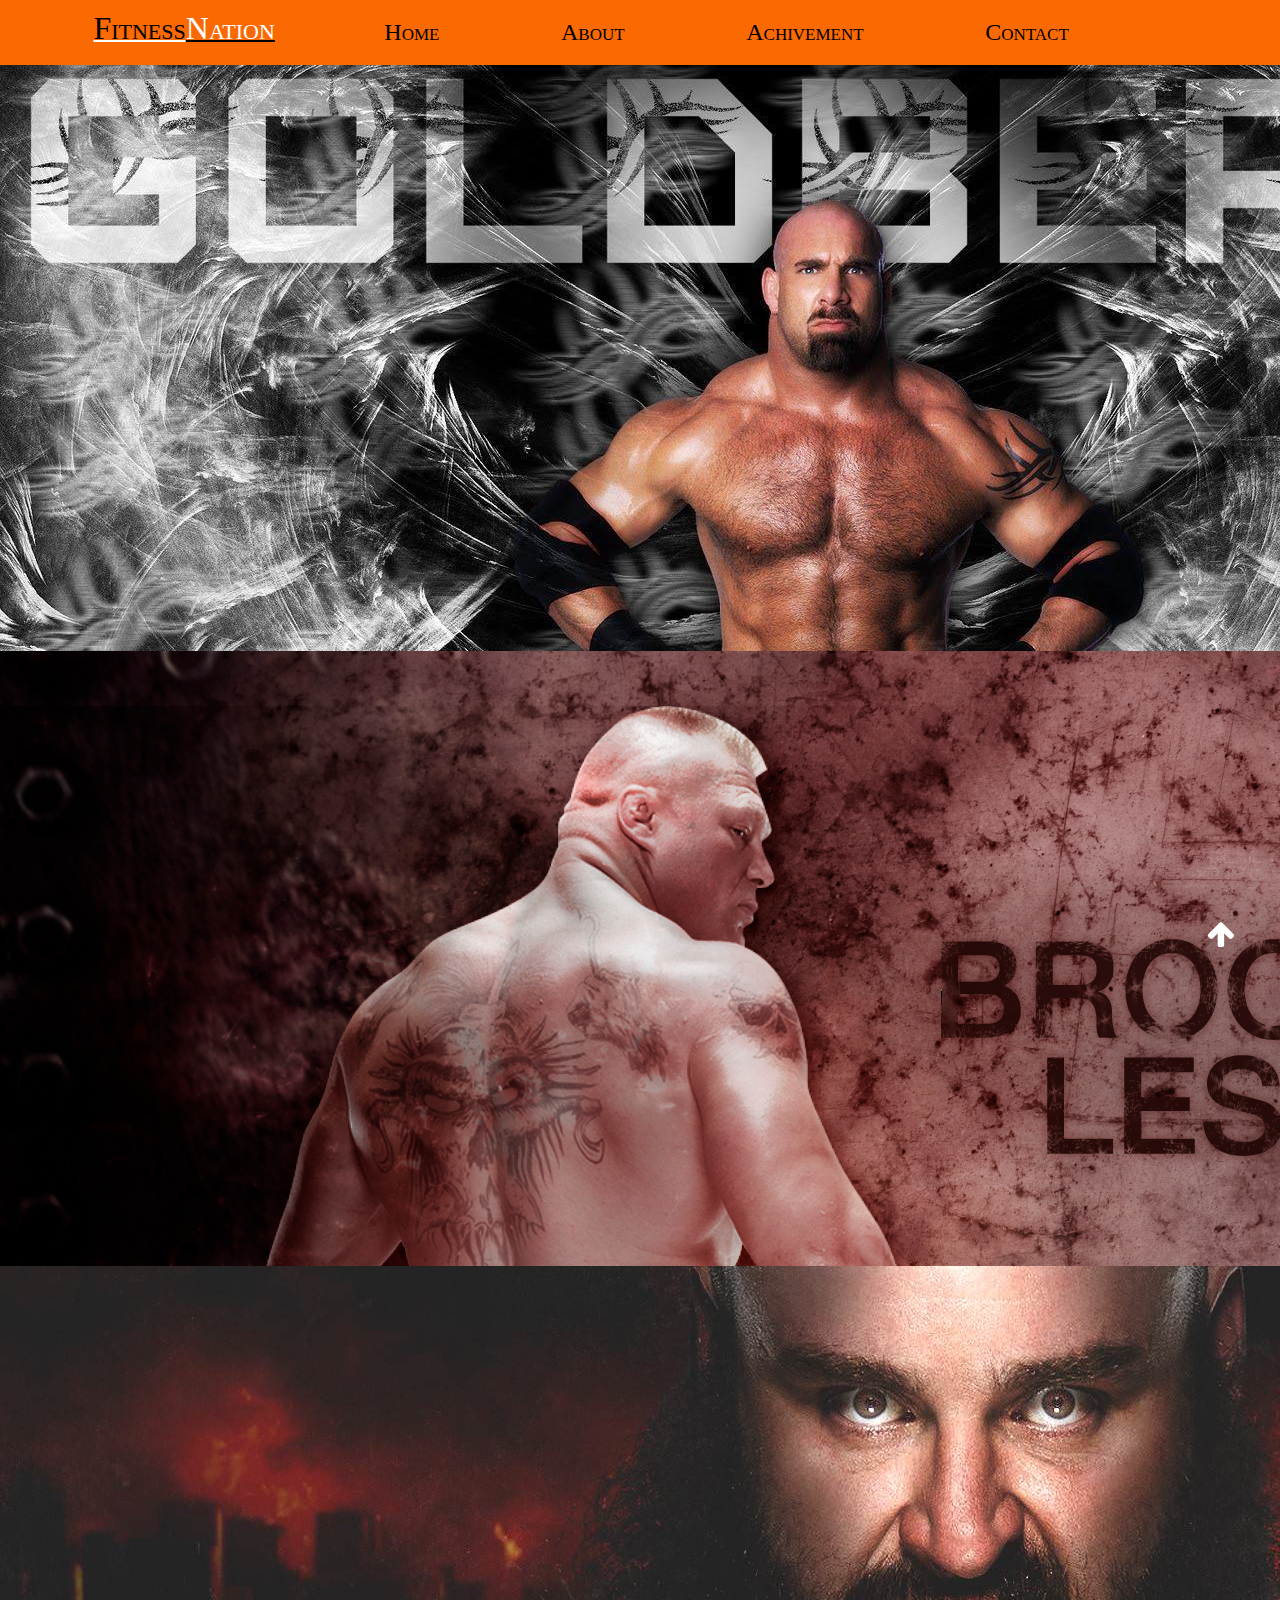
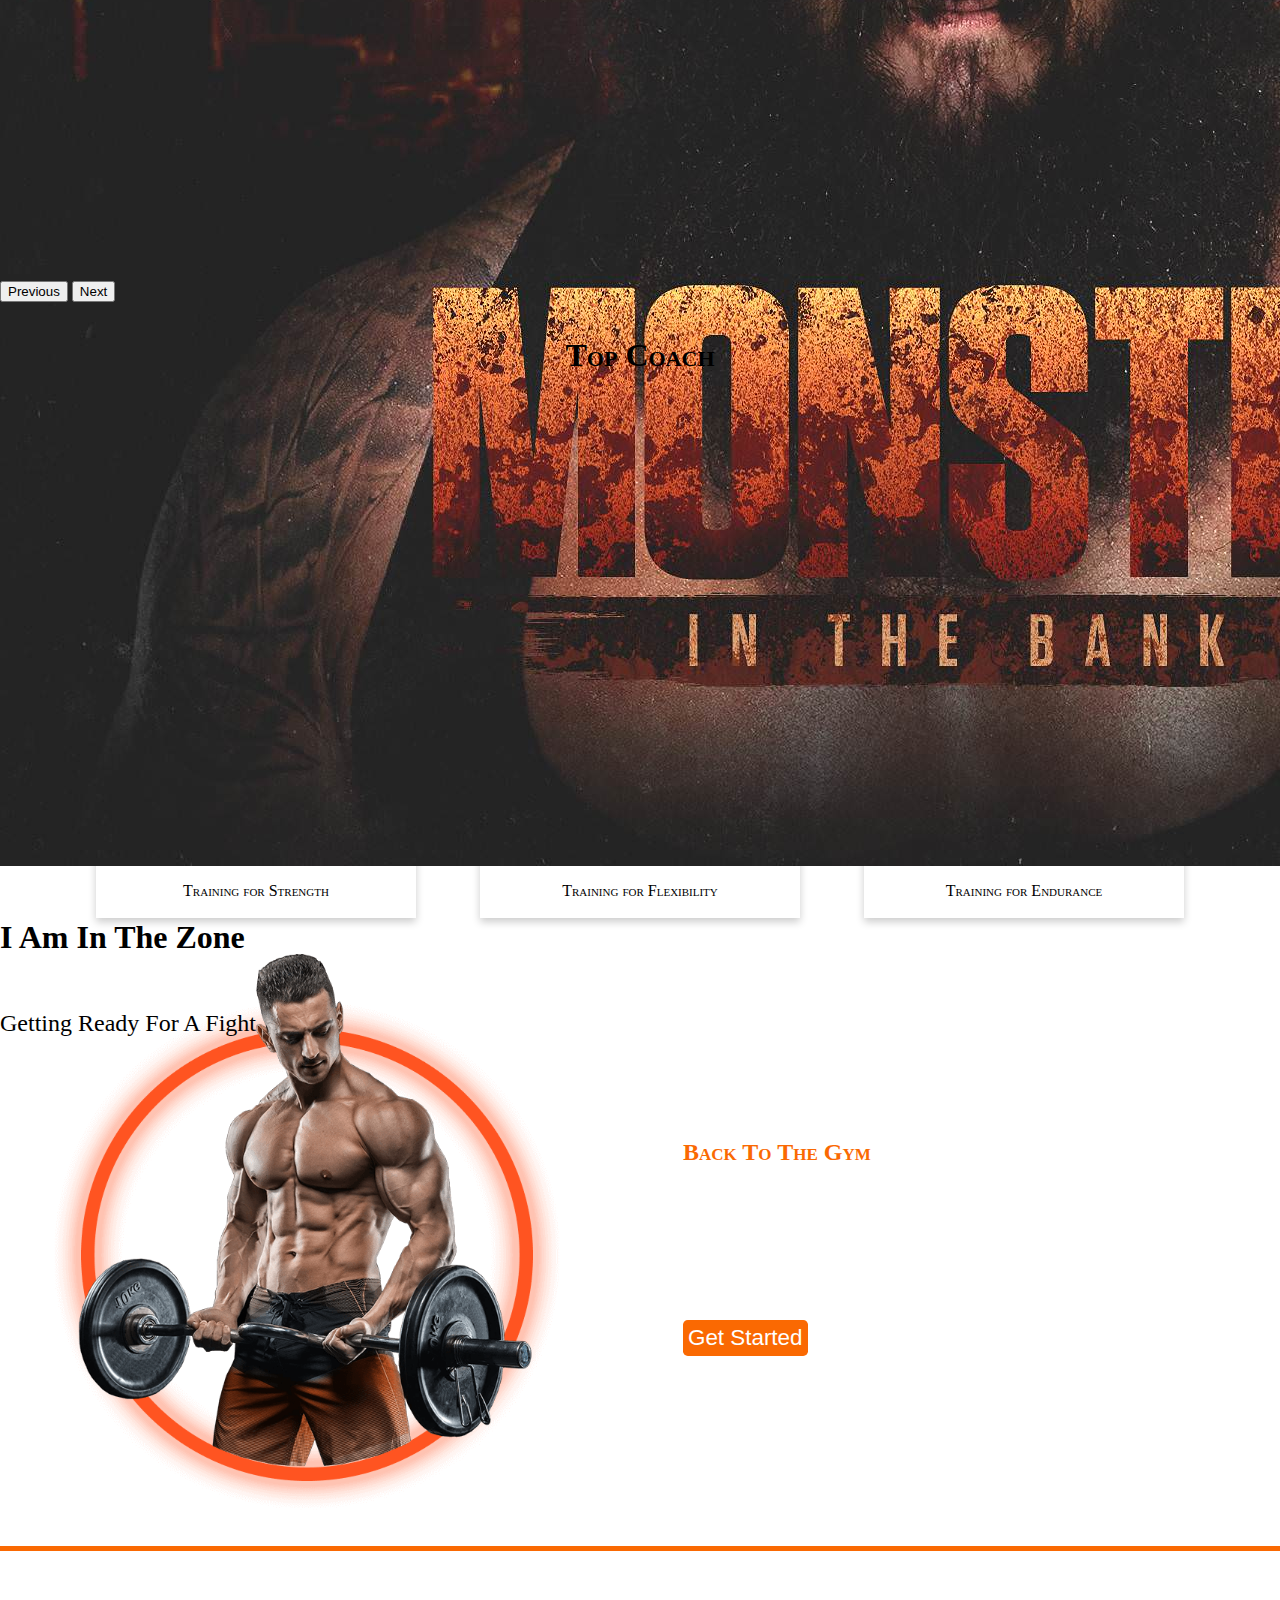
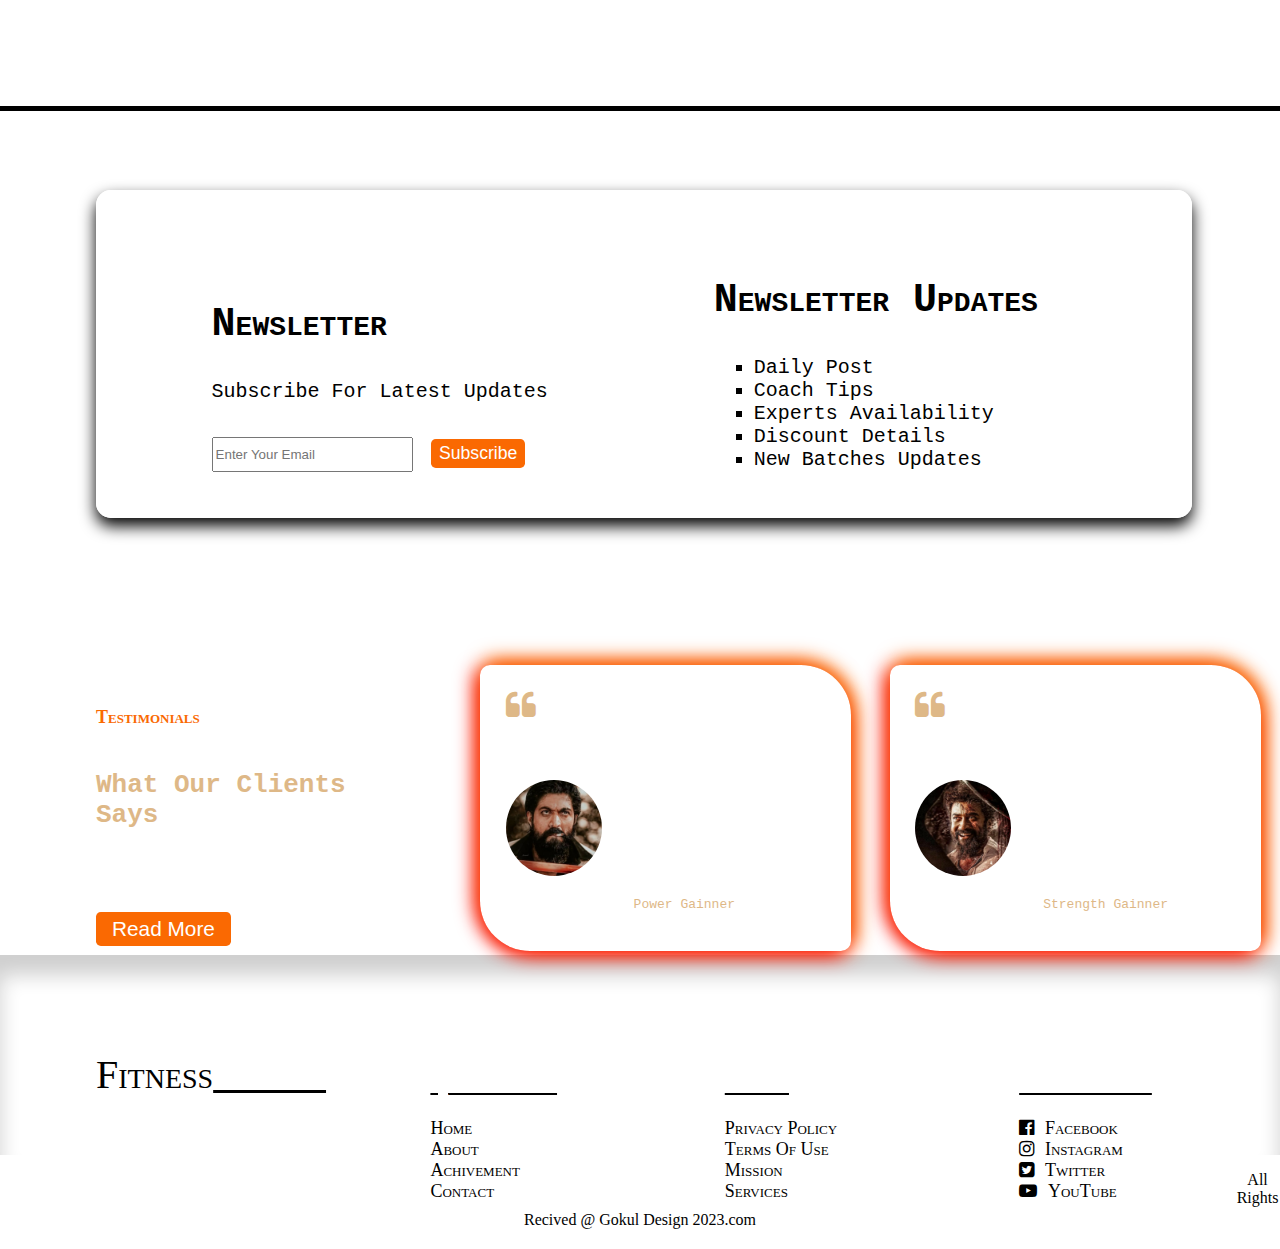
<file: index.html>
<html>
<head>

  <link rel="stylesheet" href="index.css">
  <!-- fafa icon link -->
  <link rel="stylesheet" href="https://cdnjs.cloudflare.com/ajax/libs/font-awesome/4.7.0/css/font-awesome.min.css">
  <!-- Banner Slider Section Link -->
  <link href="https://cdn.jsdelivr.net/npm/bootstrap@5.0.2/dist/css/bootstrap.min.css" rel="stylesheet" integrity="sha384-EVSTQN3/azprG1Anm3QDgpJLIm9Nao0Yz1ztcQTwFspd3yD65VohhpuuCOmLASjC" crossorigin="anonymous">

  <title>FitnessNation</title>
  <link rel="website icon" href="img/Web Logo.jpg">

</head>
<body>






<!-- Navbar Section Start -->
<section>
    <div class="navbarmain">
        <div class="topnav" id="myTopnav">
            <a href="index.html" class="active"><span class="navlogo-one">Fitness</span><span class="navlogo-two">Nation</span></a>
            <a class="nav-link" href="index.html">Home</a>           
            <a class="nav-link" href="about.html">About</a>
            <a class="nav-link" href="achivements.html">Achivement</a>
            <a class="nav-link" href="contact.html">Contact</a>

            <a href="javascript:void(0);" class="icon" onclick="myFunction()">
              <i class="fa fa-bars"></i>
            </a>
        </div>
    </div>
</section>
<!-- Navbar Section Start -->


<br> <br>



<!-- Banner Slider Section Start -->
<section>
    <div class="slidesweep">
        <div id="carouselExampleCaptions" class="carousel slide" data-bs-ride="carousel">
            <!-- <div class="carousel-indicators">
              <button type="button" data-bs-target="#carouselExampleCaptions" data-bs-slide-to="0" class="active" aria-current="true" aria-label="Slide 1"></button>
              <button type="button" data-bs-target="#carouselExampleCaptions" data-bs-slide-to="1" aria-label="Slide 2"></button>
              <button type="button" data-bs-target="#carouselExampleCaptions" data-bs-slide-to="2" aria-label="Slide 3"></button>
            </div> -->
            <div class="carousel-inner">
              <div class="carousel-item active">
                <img src="img/Slide1 GoldBerg.jpg" class="d-block w-100" alt="...">
                <div class="carousel-caption d-none d-md-block">
                  <h5>I Am Get Up Early</h5>
                  <p>Get Ready To Hit Another Milestone</p>
                </div>
              </div>
              <div class="carousel-item">
                <img src="img/Slide2 Brock Lesnar.jpg" class="d-block w-100" alt="...">
                <div class="carousel-caption d-none d-md-block">
                  <h5>I Am Ready</h5>
                  <p>Eat, Sleep, Break The Streak</p>
                </div>
              </div>
              <div class="carousel-item">
                <img src="img/Slide3 Braun Strowman.jpg" class="d-block w-100" alt="...">
                <div class="carousel-caption d-none d-md-block">
                  <h5>I Am In The Zone</h5>
                  <p>Getting Ready For A Fight</p>
                </div>
              </div>
            </div>
            <button class="carousel-control-prev" type="button" data-bs-target="#carouselExampleCaptions" data-bs-slide="prev">
              <span class="carousel-control-prev-icon" aria-hidden="true"></span>
              <span class="visually-hidden">Previous</span>
            </button>
            <button class="carousel-control-next" type="button" data-bs-target="#carouselExampleCaptions" data-bs-slide="next">
              <span class="carousel-control-next-icon" aria-hidden="true"></span>
              <span class="visually-hidden">Next</span>
            </button>
        </div>
    </div>
</section>
<!-- Banner Slider Section End -->






<!-- Card Section Start -->
<section>
    <div class="card-main" id="cardbox">
        <h2>Top Coach</h2>
        <div class="card card-one">
            <img src="img/card1 Rock.jpg" alt="Avatar" style="width:100%">
            <div class="container">
              <h4><b>The Rock</b></h4>
              <p>Training for Strength</p>
            </div>
        </div>

        <div class="card card-two">
            <img src="img/card2 Roman.jpg" alt="Avatar" style="width:100%">
            <div class="container">
              <h4><b>Roman Reigns</b></h4>
              <p>Training for Flexibility</p>
            </div>
        </div>
    
        <div class="card card-three">
            <img src="img/card3 Jhon Cena.jpg" alt="Avatar" style="width:100%">
            <div class="container">
              <h4><b>John Cena</b></h4>
              <p>Training for Endurance</p>
            </div>
        </div>
    </div>
</section>
<!-- Card Section End -->






<!-- Content Section Start -->
<section>

  <div class="contentmain">
    <div class="content-one">
      <img src="img/home-img.png" alt="">
    </div>

    <div class="content-two">
      <h2 class="conhead">Back To The Gym</h2>
      <p>Start Your Fitness Journey Today</p>
      <p>Never Ever Giveup...!</p>
      <button class="link-btn" type="button">Get Started</button>
    </div>
  </div>

</section>
<!-- Content Section End -->






<!-- Tag Caption Section Start -->
<section>
  <div class="tagcapmain">
    <div class="tag-cap">
      <h1>Believe In Process</h1>
    </div>
  </div>
</section>
<!-- Tag Caption Section End -->






<!-- NewsLetter Section Start -->
<section>
  <div class="newslettermain">
    <div class="news">
      <div class="news-one">
        <h2>Newsletter</h2>
        <p>Subscribe For Latest Updates</p>

        <form action="" name="submit-to-google-sheet">

          <input type="text" name="Email" placeholder="Enter Your Email" required>
          <button class="link-btn btn2" type="submit">Subscribe</button>

        </form>

        <span id="msg"></span>
        
      </div>
    
      <div class="news-two">
        <h2>Newsletter Updates</h2>
        <ul>
          <li>Daily Post</li>
          <li>Coach Tips</li>
          <li>Experts Availability</li>
          <li>Discount Details</li>
          <li>New Batches Updates</li>
        </ul>
      </div>
    </div>
  </div>
</section>
<!-- NewsLetter Section End -->






<!-- Testimonials Section Start -->
<section>
  <div class="Testimonialsmain">
    <div class="Testimonials-one">
      <h6>Testimonials</h6>
      <h2>What Our Clients Says</h2>
      <p>Lorem ipsum dolor, sit amet consectetur adipisicing elit. Repellendus, facere animi sed magnam totam officia</p>
      <BUtton class="link-btn btn-3" type="button">Read More</BUtton>
    </div>
      
    <div class="Testimonials-sub">
      
      <div class="Testimonials-two">
        <i class="fa fa-quote-left" aria-hidden="true"></i>
        <p>Lorem ipsum dolor sit amet consectetur adipisicing elit. Sed, repellat.</p>
        <img src="img/Rocky Bhai.jpg" alt="">
        <div class="test-info">
          <h5>Rocky Bhai</h5>
          <p>Power Gainner</p>
        </div>       
      </div>
  
      <div class="Testimonials-three">
        <i class="fa fa-quote-left" aria-hidden="true"></i>
        <p>Lorem ipsum dolor sit amet consectetur adipisicing elit. Sed, repellat.</p>
        <img src="img/Rolex Sir.jpg" alt="">
        <div class="test-info">
          <h5>Rolex Sir</h5>
          <p>Strength Gainner</p>
        </div>
      </div>

    </div>
  </div>
</section>
<!-- Testimonials Section End -->






<!-- Footer Section Start -->
<section>

  <div class="footermain">

    <div class="footer footer-one">
      <a href="index.html"><span class="flogo-one">Fitness</span><span class="flogo-two">Nation</span></a>
    </div>

    <div class="footer footer-two">
      <ul>
        <h2>Quick Links</h2>
        <li><a href="index.html">Home</a></li>
        <li><a href="about.html">About</a></li>
        <li><a href="achivements.html">Achivement</a></li>
        <li><a href="contact.html">Contact</a></li>
      </ul>
    </div>

    <div class="footer footer-three">
      <ul>
        <h2>Legal</h2>
        <li><a href="">Privacy Policy</a></li>
        <li><a href="">Terms Of Use</a></li>
        <li><a href="">Mission</a></li>
        <li><a href="">Services</a></li>
      </ul>
    </div>

    <div class="footer footer-four">
      <ul>
        <h2>Social Links</h2>
        <li><a href="https://www.facebook.com/login/?privacy_mutation_token=eyJ0eXBlIjowLCJjcmVhdGlvbl90aW1lIjoxNjc4MDg4MTA2LCJjYWxsc2l0ZV9pZCI6MjY5NTQ4NDUzMDcyMDk1MX0%3D"><i class="fa fa-facebook-official" aria-hidden="true"></i>Facebook</a></li>
        <li><a href="https://www.instagram.com/accounts/login/"><i class="fa fa-instagram" aria-hidden="true"></i>Instagram</a></li>
        <li><a href="https://twitter.com/i/flow/login?input_flow_data=%7B%22requested_variant%22%3A%22eyJsYW5nIjoiZW4ifQ%3D%3D%22%7D"><i class="fa fa-twitter-square" aria-hidden="true"></i>Twitter</a></li>
        <li><a href="https://www.youtube.com/"><i class="fa fa-youtube-play" aria-hidden="true"></i>YouTube</a></li>
      </ul>
    </div>

  </div>

  <div class="recivedmain">
    <p>All Rights Recived @ Gokul Design 2023.com</p>
  </div>

</section>
<!-- Footer Section End -->






<!-- Scroll-up Section Start -->
<Section>

  <div class="scroll-container">
    <a href="#top"><i class="fa fa-arrow-up" aria-hidden="true"></i></a>
  </div>

</Section>
<!-- Scroll-up Section Start -->





</body>



  <script src="index.css"></script>

  <!-- Banner Slider Section Link -->
  <script src="https://cdn.jsdelivr.net/npm/bootstrap@5.0.2/dist/js/bootstrap.bundle.min.js" integrity="sha384-MrcW6ZMFYlzcLA8Nl+NtUVF0sA7MsXsP1UyJoMp4YLEuNSfAP+JcXn/tWtIaxVXM" crossorigin="anonymous"></script>


  <script>
    const scriptURL = 'https://script.google.com/macros/s/AKfycbxGuZOPQH-KmdKqLIpeI6buLjAA2xpxsT4dOM6T1EvGR9Rfgj9ZT6Hd-qLW3wFOBZKELw/exec'
    const form = document.forms['submit-to-google-sheet']
    const alert = document.getElementById("alert")
  
    form.addEventListener('submit', e => {
      e.preventDefault()
      fetch(scriptURL, { method: 'POST', body: new FormData(form)})
        .then(response => {
            msg.innerHTML = "Successfully Subscribed"
            setTimeout(function(){
              msg.innerHTML = "" 

            },5000)
            form.reset()
        }

      )
        .catch(error => console.error('Error!', error.message))
    })
  </script>
  
</html>
</file>
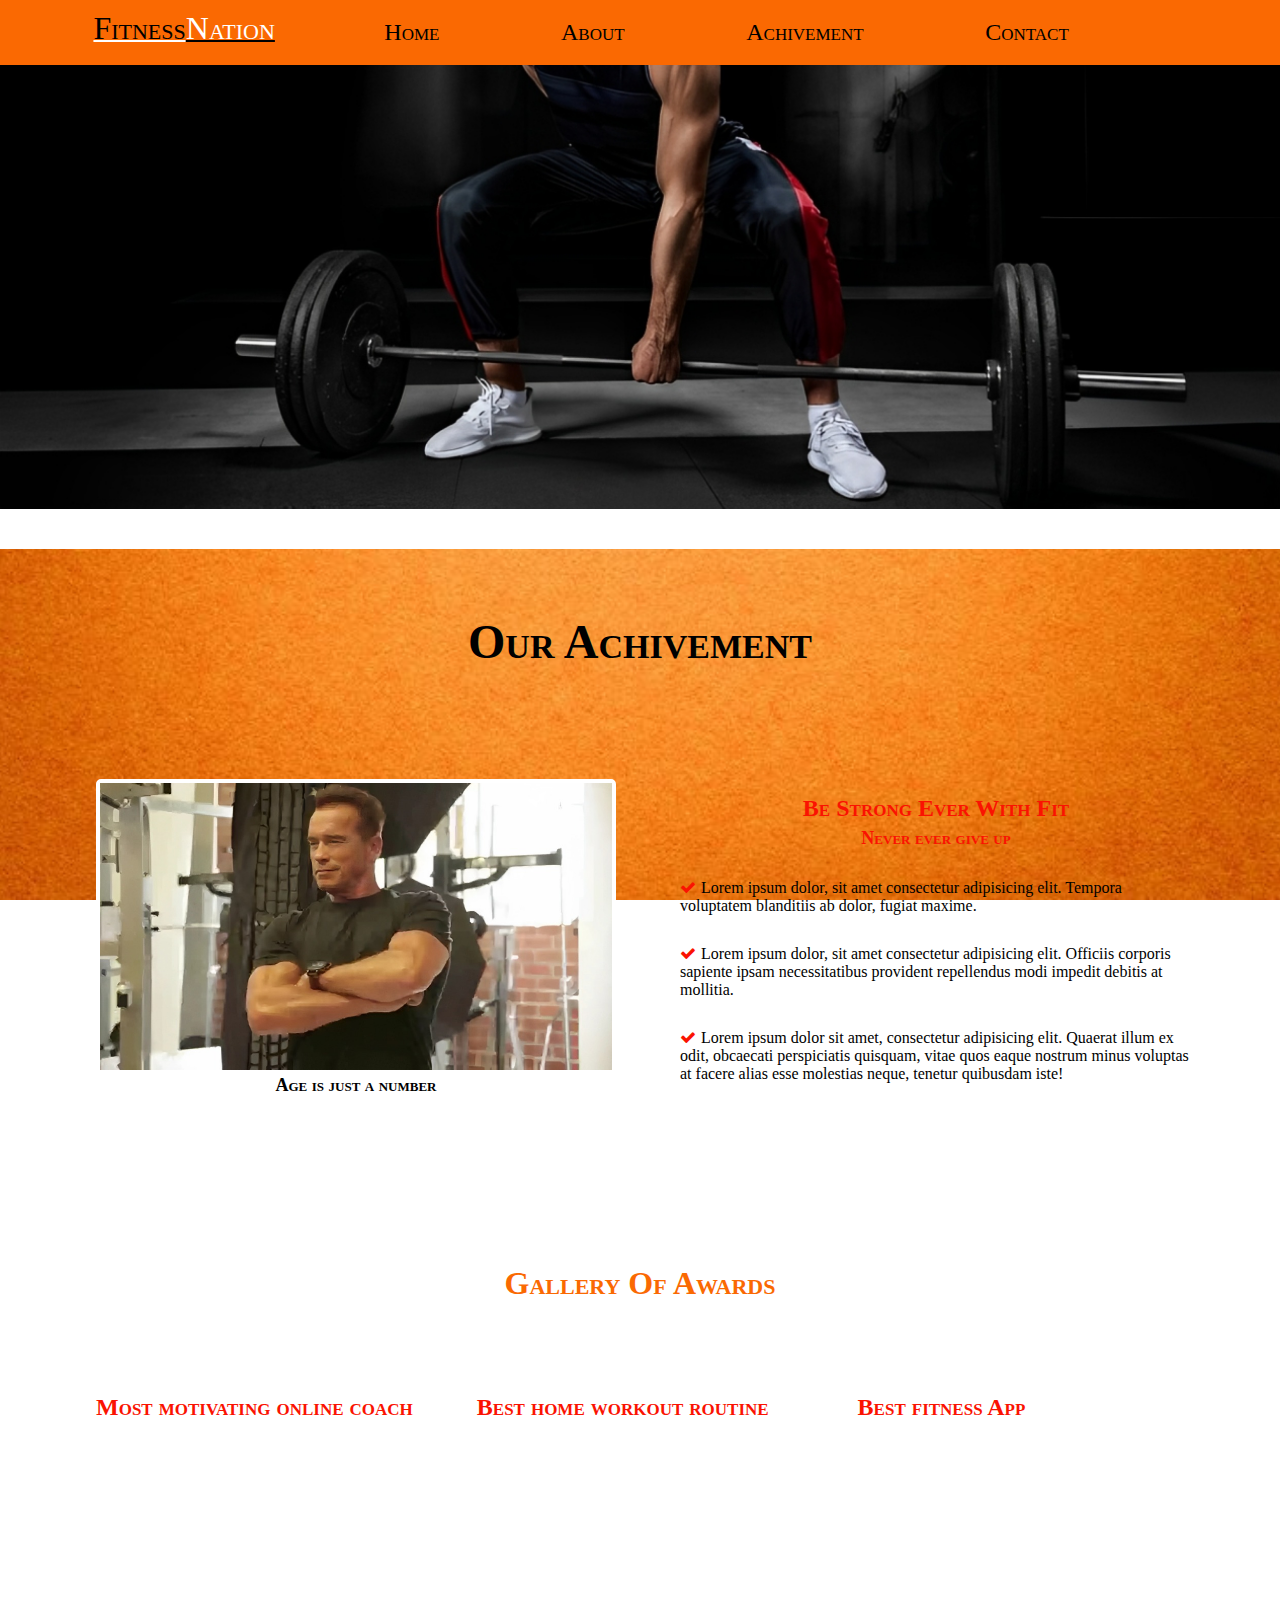
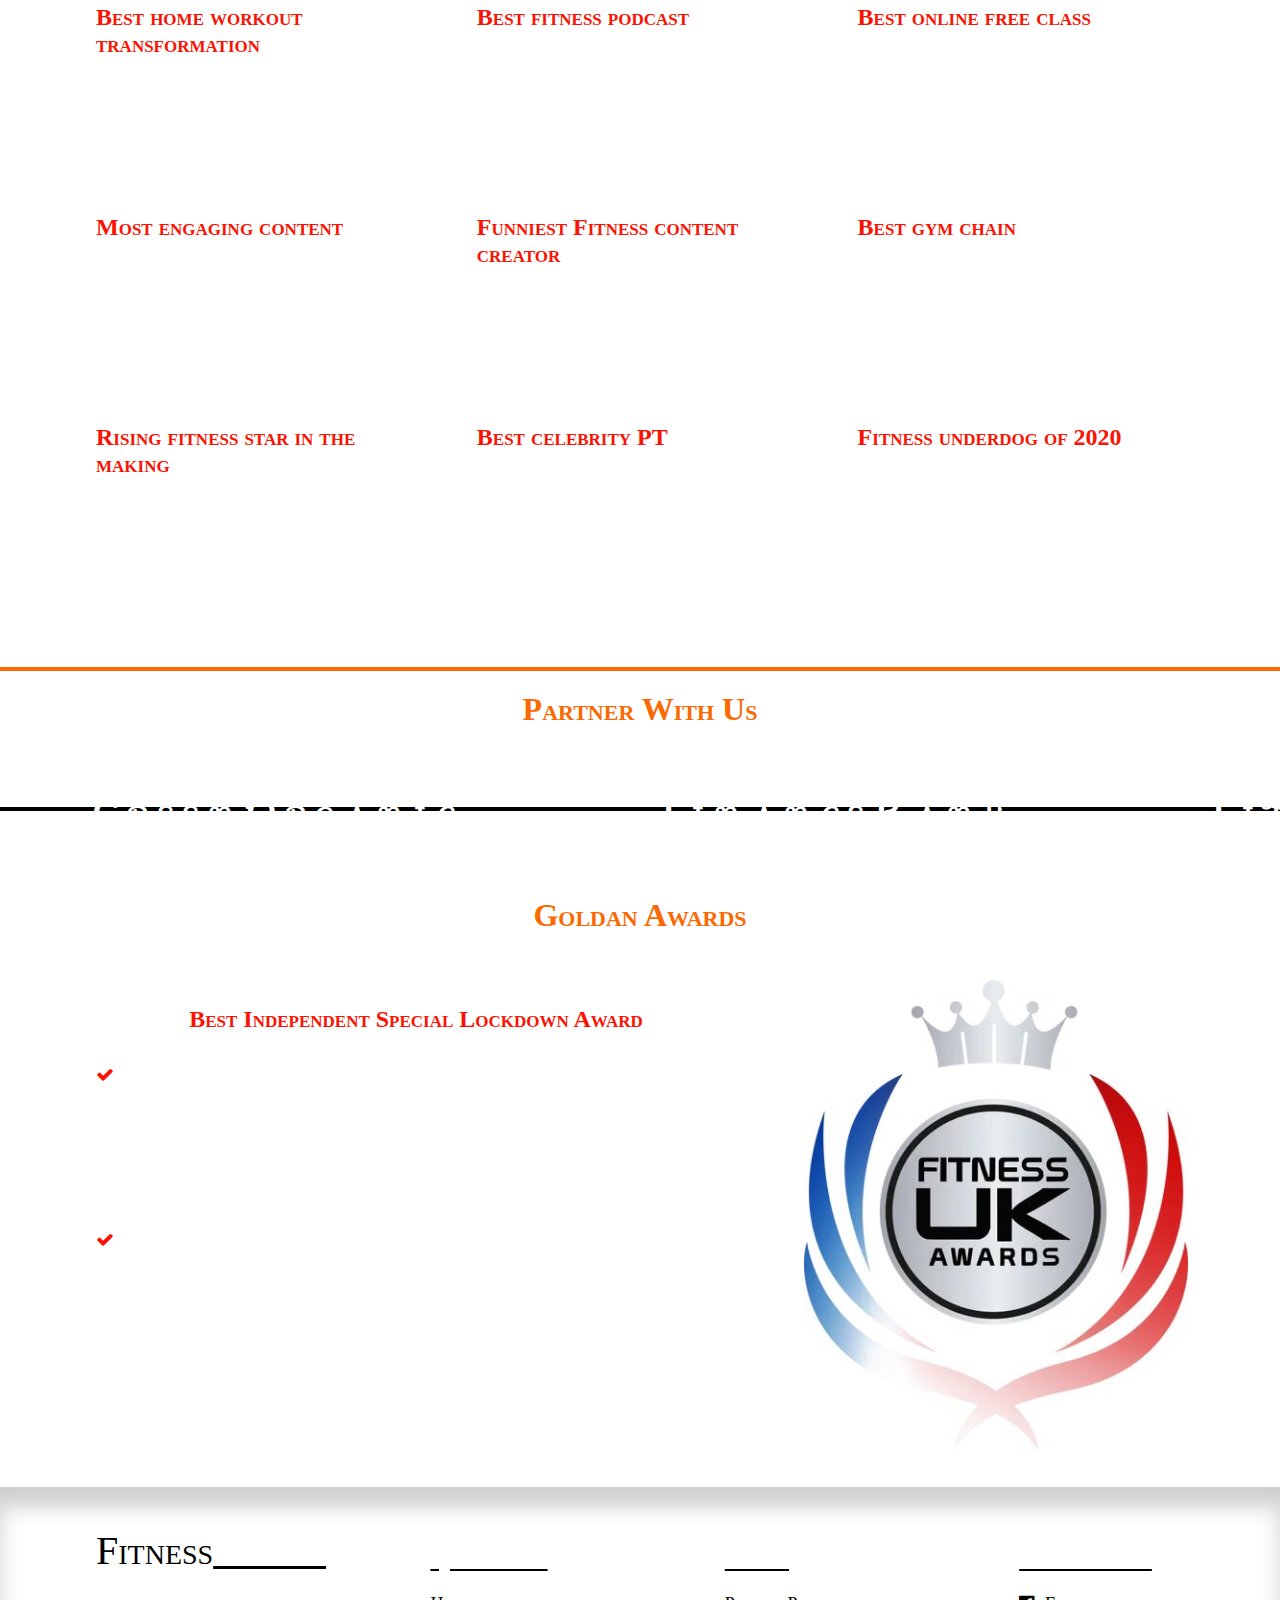
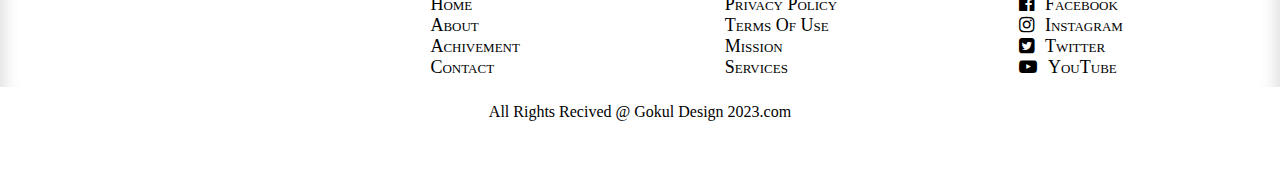
<file: achivements.html>
<html>
<head>

  <link rel="stylesheet" href="achivements.css">
  <!-- fafa icon link -->
  <link rel="stylesheet" href="https://cdnjs.cloudflare.com/ajax/libs/font-awesome/4.7.0/css/font-awesome.min.css">
  <!-- Banner Slider Section Link -->
  <link href="https://cdn.jsdelivr.net/npm/bootstrap@5.0.2/dist/css/bootstrap.min.css" rel="stylesheet" integrity="sha384-EVSTQN3/azprG1Anm3QDgpJLIm9Nao0Yz1ztcQTwFspd3yD65VohhpuuCOmLASjC" crossorigin="anonymous">
  <!-- Google Font Tag Section Link -->
  <link rel="stylesheet" href="https://fonts.googleapis.com/css?family=Sofia&effect=neon|outline|emboss|shadow-multiple">
  <link rel="stylesheet" href="https://fonts.googleapis.com/css?family=Sofia&effect=fire">

  <title>FitnessNation</title>
  <link rel="website icon" href="img/Web Logo.jpg">

</head>
<body>



<!-- Navbar Section Start -->
<section>
    <div class="navbarmain">
        <div class="topnav" id="myTopnav">
            <a href="index.html" class="active"><span class="navlogo-one">Fitness</span><span class="navlogo-two">Nation</span></a>
            <a class="nav-link" href="index.html">Home</a>           
            <a class="nav-link" href="about.html">About</a>
            <a class="nav-link" href="achivements.html">Achivement</a>
            <a class="nav-link" href="contact.html">Contact</a>

            <a href="javascript:void(0);" class="icon" onclick="myFunction()">
              <i class="fa fa-bars"></i>
            </a>
        </div>
    </div>
</section>
<!-- Navbar Section Start -->






<!-- Achivement Banner Section Start -->
<section>
  <div class="aboutbannermain">
      <img src="img/Banner 2 -Achivement.jpg" class="img-fluid" alt="Responsive image">    
  </div>
</section>
<!-- Achivement Banner Section End -->






<!-- Achivement Certificate Section Start -->
<section>
  <div class="achivementmain">

    <h2>Our Achivement</h2>

    <div class="achiv-one">
        <img src="img/achivement 1.jpg" alt="">
        <h4>Age is just a number</h4>
    </div>

    <div class="achiv-two">
      <h1>Be Strong Ever With Fit</h1>
      <h3>Never ever give up</h3>

      <p><i class="fa fa-check" aria-hidden="true"></i>Lorem ipsum dolor, sit amet consectetur adipisicing elit. Tempora voluptatem blanditiis ab dolor, fugiat maxime.</p>
      <p><i class="fa fa-check" aria-hidden="true"></i>Lorem ipsum dolor, sit amet consectetur adipisicing elit. Officiis corporis sapiente ipsam necessitatibus provident repellendus modi impedit debitis at mollitia.</p>
      <p><i class="fa fa-check" aria-hidden="true"></i>Lorem ipsum dolor sit amet, consectetur adipisicing elit. Quaerat illum ex odit, obcaecati perspiciatis quisquam, vitae quos eaque nostrum minus voluptas at facere alias esse molestias neque, tenetur quibusdam iste!</p>
    </div>

  </div>
</section>
<!-- Achivement Certificate Section End -->






<!-- Award Gallery Section Start -->
<section>

  <div class="awardmain">

    <h2>Gallery Of Awards</h2>

    <div class="award-one">

      <div class="award-one-first">
        <h4>Most motivating online coach</h4>
        <p>Who inspired you to do that early morning 7am workout and put on those running trainers even in the pouring rain?</p>
      </div>

      <div class="award-one-two">
        <h4>Best home workout routine</h4>
        <p>Baked bean weights? Push-ups off the sofa? At home, workouts have become the new normal.</p>
      </div>

      <div class="award-one-three">
        <h4>Best fitness App</h4>
        <p>Screen time at an all-time high, what app has kept your fitness going in lockdown?</p>
      </div>

    </div>

    <div class="award-one">

      <div class="award-one-first">
        <h4>Best home workout transformation</h4>
        <p>New year new me, 2020 has given us the chance to transform ourselves from home.</p>
      </div>

      <div class="award-one-two">
        <h4>Best fitness podcast</h4>
        <p>Sometimes all you need is the right voice to get you motivated, what's your favourite fitness podcast? </p>
      </div>

      <div class="award-one-three">
        <h4>Best online free class</h4>
        <p>The best things in life are free, which free class got you moving?</p>
      </div>

    </div>

    <div class="award-one">

      <div class="award-one-first">
        <h4>Most engaging content</h4>
        <p>What content got you liking, sharing and glued to your Instagram feed?</p>
      </div>

      <div class="award-one-two">
        <h4>Funniest Fitness content creator</h4>
        <p>With the last year being a serious struggle, sometimes laughter really was the best medicine</p>
      </div>

      <div class="award-one-three">
        <h4>Best gym chain</h4>
        <p>Which gym chain has continued to support its members in spite of being closed?</p>
      </div>

    </div>

    <div class="award-one">

      <div class="award-one-first">
        <h4>Rising fitness star in the making</h4>
        <p>Although 2020 was a tough one for the fitness industry it also created a new wave of awesome coaches and personal trainers. </p>
      </div>

      <div class="award-one-two">
        <h4>Best celebrity PT</h4>
        <p>Which star gave you a the celebrity treatment with an A-list exercise routine?</p>
      </div>

      <div class="award-one-three">
        <h4>Fitness underdog of 2020</h4>
        <p>Who hustled through last year like a true underdog in the fitness game?</p>
      </div>

    </div>

  </div>

</section>
<!-- Award Gallery Section End -->






<!-- Achivement Tag Area Section Start -->
<section>

  <div class="awardtagmain">

    <h2>Partner With Us</h2>
    <div class="tag-run">
      <h1 class="font-effect-neon">GreenOrganic</h1>
      <h1 class="font-effect-fire">FinanceBank</h1>
      <h1 class="font-effect-neon">FitCycle</h1>
      <!-- <h1>YoungSports</h1> -->
    </div>

  </div>

</section>
<!-- Achivement Tag Area Section End -->






<!-- Achivement Content Section Start -->
<section>
  <div class="achiv-conmain">

    <h2>Goldan Awards</h2>

    <div class="achiv-conmain-one">
      <h4>Best Independent Special Lockdown Award</h4>

      <p><i class="fa fa-check" aria-hidden="true"></i>This category is open to any independent gym in the UK. While the standard of equipment on offer and size and range of your facilities will be considered, in this category we will be particularly looking at what makes you stand out from other gyms during lockdown and what did you do to support your members. There are 9 different awards covering 10 different parts of the UK. They are: Wales, Scotland and Ireland, Midlands, London, Greater London, South West, South East, North West and North East.</p>
      <p><i class="fa fa-check" aria-hidden="true"></i>Lorem ipsum dolor sit amet consectetur adipisicing elit. At quidem sit molestiae culpa exercitationem! Mollitia, ratione. Officia odit porro, cupiditate reiciendis recusandae laborum doloribus quos exercitationem reprehenderit quibusdam aspernatur, non beatae magni incidunt nemo ex.</p>
    </div>

    <div class="achiv-conmain-two">
      <img src="img/achivement 2.jpg" alt="">
    </div>

  </div>
</section>
<!-- Achivement Content Section End -->






<!-- Footer Section Start -->
<section>

  <div class="footermain">

    <div class="footer footer-one">
      <a href="index.html"><span class="flogo-one">Fitness</span><span class="flogo-two">Nation</span></a>
    </div>

    <div class="footer footer-two">
      <ul>
        <h2>Quick Link</h2>
        <li><a href="index.html">Home</a></li>
        <li><a href="about.html">About</a></li>
        <li><a href="achivements.html">Achivement</a></li>
        <li><a href="contact.html">Contact</a></li>
      </ul>
    </div>

    <div class="footer footer-three">
      <ul>
        <h2>Legal</h2>
        <li><a href="">Privacy Policy</a></li>
        <li><a href="">Terms Of Use</a></li>
        <li><a href="">Mission</a></li>
        <li><a href="">Services</a></li>
      </ul>
    </div>

    <div class="footer footer-four">
      <ul>
        <h2>Social Links</h2>
        <li><a href="https://www.facebook.com/login/?privacy_mutation_token=eyJ0eXBlIjowLCJjcmVhdGlvbl90aW1lIjoxNjc4MDg4MTA2LCJjYWxsc2l0ZV9pZCI6MjY5NTQ4NDUzMDcyMDk1MX0%3D"><i class="fa fa-facebook-official" aria-hidden="true"></i>Facebook</a></li>
        <li><a href="https://www.instagram.com/accounts/login/"><i class="fa fa-instagram" aria-hidden="true"></i>Instagram</a></li>
        <li><a href="https://twitter.com/i/flow/login?input_flow_data=%7B%22requested_variant%22%3A%22eyJsYW5nIjoiZW4ifQ%3D%3D%22%7D"><i class="fa fa-twitter-square" aria-hidden="true"></i>Twitter</a></li>
        <li><a href="https://www.youtube.com/"><i class="fa fa-youtube-play" aria-hidden="true"></i>YouTube</a></li>
      </ul>
    </div>

  </div>

  <div class="recivedmain">
    <p>All Rights Recived @ Gokul Design 2023.com</p>
  </div>

</section>
<!-- Footer Section End -->






<!-- Scroll-up Section Start -->
<Section>

  <div class="scroll-container">
    <a href="#top"><i class="fa fa-arrow-up" aria-hidden="true"></i></a>
  </div>

</Section>
<!-- Scroll-up Section Start -->






</body>



  <script src="achivements.js"></script>

  <!-- About Banner section Link -->
  <script src="https://code.jquery.com/jquery-3.3.1.slim.min.js" integrity="sha384-q8i/X+965DzO0rT7abK41JStQIAqVgRVzpbzo5smXKp4YfRvH+8abtTE1Pi6jizo" crossorigin="anonymous"></script>

  
</html>
</file>
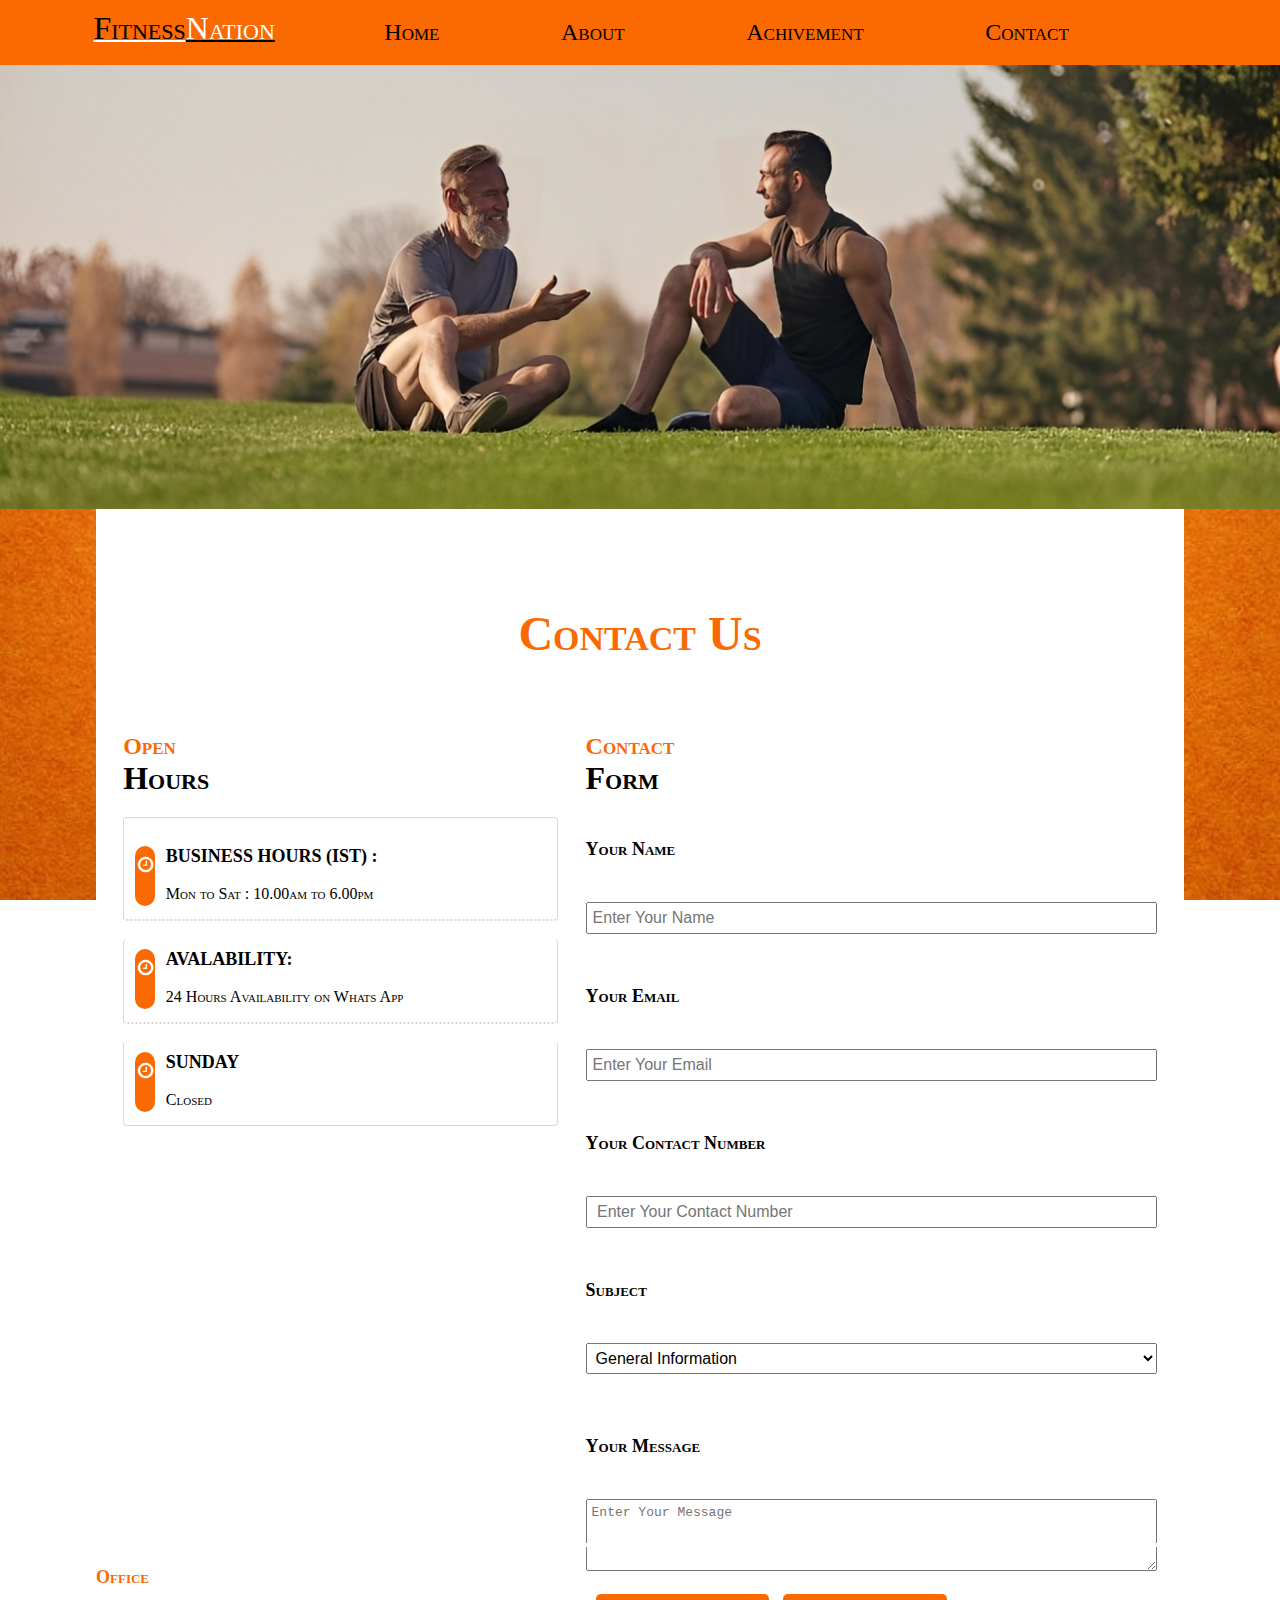
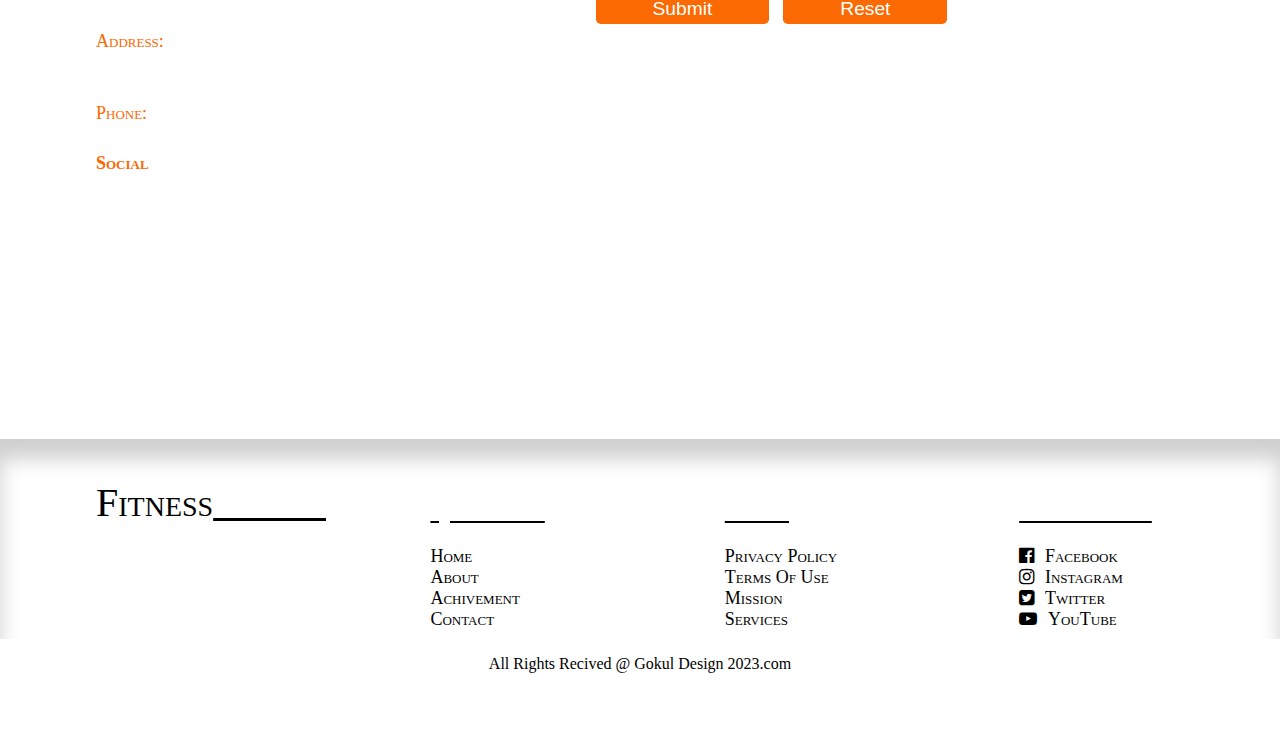
<file: contact.html>
<html>
<head>

    <link rel="stylesheet" href="contact.css">
    <!-- fafa icon link -->
    <link rel="stylesheet" href="https://cdnjs.cloudflare.com/ajax/libs/font-awesome/4.7.0/css/font-awesome.min.css">
    <!-- Banner Slider Section Link -->
    <link href="https://cdn.jsdelivr.net/npm/bootstrap@5.0.2/dist/css/bootstrap.min.css" rel="stylesheet" integrity="sha384-EVSTQN3/azprG1Anm3QDgpJLIm9Nao0Yz1ztcQTwFspd3yD65VohhpuuCOmLASjC" crossorigin="anonymous">
  
    <title>FitnessNation</title>
    <link rel="website icon" href="img/Web Logo.jpg">

</head>
<body>
    




<!-- Navbar Section Start -->
<section>
    <div class="navbarmain">
        <div class="topnav" id="myTopnav">
            <a href="index.html" class="active"><span class="navlogo-one">Fitness</span><span class="navlogo-two">Nation</span></a>
            <a class="nav-link" href="index.html">Home</a>           
            <a class="nav-link" href="about.html">About</a>
            <a class="nav-link" href="achivements.html">Achivement</a>
            <a class="nav-link" href="contact.html">Contact</a>

            <a href="javascript:void(0);" class="icon" onclick="myFunction()">
              <i class="fa fa-bars"></i>
            </a>
        </div>
    </div>
</section>
<!-- Navbar Section Start -->





<!-- Achivement Banner Section Start -->
<section>
    <div class="aboutbannermain">
        <img src="img/Banner 3 -Contact.jpg" class="img-fluid" alt="Responsive image">    
    </div>
</section>
<!-- Achivement Banner Section End -->






<!-- Achivement Contact Form Section Start -->
<section>

    <div class="contactformmain">

        <div class="contactsec">

          <h1>Contact Us</h1>

            <div class="contactform-one">
                <h4>Open</h4>
                <h5>Hours</h5>
                <div class="timeofinfo-one">
                    <h3><i class="fa fa-clock-o" aria-hidden="true"></i>BUSINESS HOURS (IST) :</h3>
                    <p>Mon to Sat : 10.00am to 6.00pm</p>
                </div>
                <div class="timeofinfo-two">
                    <h3><i class="fa fa-clock-o" aria-hidden="true"></i>AVALABILITY:</h3>
                    <p>24 Hours Availability on Whats App</p>
                </div>
                <div class="timeofinfo-three">
                    <h3><i class="fa fa-clock-o" aria-hidden="true"></i>SUNDAY</h3>
                    <p>Closed</p>
                </div>
            </div>
    
            <div class="contactform-two">

                <div>

                    <h4>Contact</h4>
                    <h5>Form</h5>

                    <form action="" name="submit-to-google-sheet">

                        <h6>Your Name</h6>
                        <input type="text" name="Name" placeholder="Enter Your Name" required width="100%">
                        <h6>Your Email</h6>
                        <input type="text" name="Email" placeholder="Enter Your Email" required>
                        <h6>Your Contact Number</h6>
                        <input type="text" name="Contact Number" placeholder=" Enter Your Contact Number" required>
                        <h6>Subject</h6>
                        <select name="Subject" id="porpose">
                            <option value="General Information">General Information</option>
                            <option value="Customer Support">Customer Support</option>
                            <option value="Plans Related">Plans Related</option>
                        </select>
                        <h6>Your Message</h6>
                        <textarea name="Message" height="200px" rows="4" placeholder="Enter Your Message" required></textarea> 
             
                        <button type="submit" class="link-btn">Submit</button>   
                        <button type="reset" class="link-btn">reset</button>                
                    </form>

                    <span id="msg"></span>

                </div>
    
            </div>

        </div>

    </div>
    
</section>
<!-- Achivement Contact Form Section End -->






<!-- Achivement Address Section Start -->
<section>

    <div class="adsressmain">

        <div class="address-one">

            <h4>Office</h4>
            <h5>Details</h5>

            <p><span>Address:</span> J-211, Saket, New Delhi-110017,</p>
            <p>Customer Support: support@jcfitness.in,</p>
            <p>Web: www.jcfitness.in.</p>        
            <p class="phone"><span>Phone:</span> 1234567890</p>

            <div class="address-one-sub">
                <h4>Social</h4>
                <h5>Media</h5>

                <ul>
                    <li><i class="fa fa-facebook-square" aria-hidden="true"></i></li>
                    <li><i class="fa fa-instagram" aria-hidden="true"></i></li>
                    <li><i class="fa fa-twitter-square" aria-hidden="true"></i></li>
                    <li><i class="fa fa-youtube-square" aria-hidden="true"></i></li>
                </ul>
            </div>

        </div>

        <div class="address-two">
            <iframe class="map" src="https://www.google.com/maps/embed?pb=!1m18!1m12!1m3!1d30688417.89504741!2d64.41490197220115!3d20.128007356841444!2m3!1f0!2f0!3f0!3m2!1i1024!2i768!4f13.1!3m3!1m2!1s0x30635ff06b92b791%3A0xd78c4fa1854213a6!2sIndia!5e0!3m2!1sen!2sin!4v1676872856845!5m2!1sen!2sin" width="600" height="450" style="border:0;" allowfullscreen="" loading="lazy" referrerpolicy="no-referrer-when-downgrade"></iframe>
        </div>

    </div>

</section>
<!-- Achivement Address Section End -->






<!-- Footer Section Start -->
<section>

  <div class="footermain">

    <div class="footer footer-one">
      <a href="index.html"><span class="flogo-one">Fitness</span><span class="flogo-two">Nation</span></a>
    </div>

    <div class="footer footer-two">
      <ul>
        <h2>Qick Links</h2>
        <li><a href="index.html">Home</a></li>
        <li><a href="about.html">About</a></li>
        <li><a href="achivements.html">Achivement</a></li>
        <li><a href="contact.html">Contact</a></li>
      </ul>
    </div>

    <div class="footer footer-three">
      <ul>
        <h2>Legal</h2>
        <li><a href="">Privacy Policy</a></li>
        <li><a href="">Terms Of Use</a></li>
        <li><a href="">Mission</a></li>
        <li><a href="">Services</a></li>
      </ul>
    </div>

    <div class="footer footer-four">
      <ul>
        <h2>Social Links</h2>
        <li><a href="https://www.facebook.com/login/?privacy_mutation_token=eyJ0eXBlIjowLCJjcmVhdGlvbl90aW1lIjoxNjc4MDg4MTA2LCJjYWxsc2l0ZV9pZCI6MjY5NTQ4NDUzMDcyMDk1MX0%3D"><i class="fa fa-facebook-official" aria-hidden="true"></i>Facebook</a></li>
        <li><a href="https://www.instagram.com/accounts/login/"><i class="fa fa-instagram" aria-hidden="true"></i>Instagram</a></li>
        <li><a href="https://twitter.com/i/flow/login?input_flow_data=%7B%22requested_variant%22%3A%22eyJsYW5nIjoiZW4ifQ%3D%3D%22%7D"><i class="fa fa-twitter-square" aria-hidden="true"></i>Twitter</a></li>
        <li><a href="https://www.youtube.com/"><i class="fa fa-youtube-play" aria-hidden="true"></i>YouTube</a></li>
      </ul>
    </div>

  </div>

  <div class="recivedmain">
    <p>All Rights Recived @ Gokul Design 2023.com</p>
  </div>

</section>
<!-- Footer Section End -->






<!-- Scroll-up Section Start -->
<Section>

  <div class="scroll-container">
    <a href="#top"><i class="fa fa-arrow-up" aria-hidden="true"></i></a>
  </div>

</Section>
<!-- Scroll-up Section Start -->






</body>



    <script src="contact.js"></script>

    <!-- About Banner section Link -->
    <script src="https://code.jquery.com/jquery-3.3.1.slim.min.js" integrity="sha384-q8i/X+965DzO0rT7abK41JStQIAqVgRVzpbzo5smXKp4YfRvH+8abtTE1Pi6jizo" crossorigin="anonymous"></script>


    
    <script>
      const scriptURL = 'https://script.google.com/macros/s/AKfycbxU3vp4WHdCghGCodxQnBVtXc49n0lUnB6H6aaYsIFv2uEPwe9AawPbc6RGG1rdLce5wQ/exec'
      const form = document.forms['submit-to-google-sheet']
      const alert = document.getElementById("alert")
    
      form.addEventListener('submit', e => {
        e.preventDefault()
        fetch(scriptURL, { method: 'POST', body: new FormData(form)})
          .then(response => {
              msg.innerHTML = "Successfully Submitted"
              setTimeout(function(){
                msg.innerHTML = "" 

              },5000)
              form.reset()
          }

        )
          .catch(error => console.error('Error!', error.message))
      })
    </script>


</html>
</file>
<file: index.css>
html body{
  margin: 0;
  padding: 0;
}

/* Navbar Section Start */
.topnav {
  overflow:hidden;
  background-color: rgb(250,105,2);
}
.topnav{
  position:fixed;
  top: 0%;
  width: 100%;
  z-index: 2;
}
.active{
  cursor: default;
  user-select:none;
  margin-left: 7%;
  font-variant: small-caps;
  margin-top: 6px;
}
.navlogo-one{
  color: black;
  text-decoration: underline white 2px;
}
.navlogo-two{
  color: white;
  text-decoration: underline black 2px;
}
.topnav a{
  float: left;
  display: block;
  color: black;
  text-align: center;
  padding: 19px 16px;
  text-decoration: none;
  cursor: pointer;
}
.topnav .nav-link{
  margin-left: 7%;
  font-variant: small-caps;
  font-size:x-large;
  padding-top: 1.5%;
}
.topnav  a:hover{
  color: white;
  text-decoration: underline;
}
.topnav a.active{
  background-color: rgb(250,105,2);
  color: white;
  font-size: xx-large;
  text-decoration: none;
  padding: 0.3%;

}
.topnav .icon{
  display: none;
}
@media screen and (max-width: 600px) {
  .topnav a:not(:first-child) {display: none;}
  .topnav a.icon {
    float: right;
    display: block;
  }
}
@media screen and (max-width: 600px) {
  .topnav.responsive {position: relative;}
  .topnav.responsive .icon {
    position: absolute;
    right: 0;
    top: 0;
  }
  .topnav.responsive a {
    float: none;
    display: block;
    text-align: left;
  }
}
/* Navbar Section End */






/* Banner Slider Section Start */
.carousel-item{
  margin-left: 0;
  width: 100%;
  height: 615px;
  margin-top: 0%;
}
.slidesweep{
  z-index: 1;
}
.carousel-item h5{
  font-size: xx-large;
}
.carousel-item p{
  font-size: x-large;
}
/* Banner Slider Section End */






/* Card Section Start */
.card{
  float: left;
  max-width: 25%;
}
.card {
  box-shadow: 0 4px 8px 0 rgba(0,0,0,0.2);
  transition: 0.3s;
  width: 40%;
  margin-top: 20px;
}
.card img{
  border-radius: 3px;
}
.card-one{
  margin-left: 7.5%;
}
.card-two{
  margin-left: 5%;
}
.card-three{
  margin-left: 5%;
}
.card:hover {
  box-shadow: 0 8px 16px 0 rgba(0,0,0,2);
}
.container {
  padding: 2px 16px;
}
.card-main h2{
  font-variant: small-caps;
  text-align: center;
  font-weight: 600;
  font-size: xx-large;
}
.card-main h4{
  font-variant: small-caps;
  text-align: center;
}
.card-main p{
  font-variant: small-caps;
  text-align: center;
}
body #cardbox{
  background: url(img/BOR1.jpg) no-repeat;
  background-size: cover;
  background-position: center;
  background-attachment: fixed;
  padding-top: 0.5rem;
  height: 605px;
}
/* Card Section End */






/* Content Section Start */
.content-one img{
  margin-left: 7.5%;
  margin-top: 15px;
  width: 75%;
  height: auto;
}
.content-one{
  float: left;
}
.content-two{
  float: left;
  margin-top: 180px;
}
.contentmain h2{
  color:rgb(250,105,2);
  font-variant:small-caps;
  font-size:x-large;
}
.contentmain P{
  color: white;
  font-family:monospace; 
  font-weight: 600;
  font-size: xx-large;
}
.link-btn{
  margin-top: 1rem;
  display: inline-block;
  border: none;
  padding: 5px;
  background: rgb(250,105,2);
  color: #fff;
  cursor: pointer;
  border-radius: .3rem;
  font-size: 1.4rem;
  text-transform:c;
}
.link-btn:hover {
  background: #fff;
  color: #ff5421;
}
.contentmain{
  background: url(img/BBL1.jpg) no-repeat;
  background-size: cover;
  background-position: center;
  background-attachment: fixed;
  padding-top: 1.5rem;
  height: 607px;
}
/* Content Section Start */






/* Tag Caption Section Start */
.tagcapmain{
  max-height: 190px;
  border-top: 5px solid rgb(250,105,2);
  border-bottom: 5px solid black;
  padding-top: 40px;
  padding-bottom: 35px;
  text-align: center;
  font-variant: small-caps;
  color: white;
  background-image: url(img/BGI\ 1.jpg) ;
  background-size: cover;
  background-position: center;
  background-attachment: fixed;
}
/* Tag Caption Section End */






/* Newsletter Section Start */
.btn2{
  margin-top: 1rem;
  display: inline-block;
  border: none;
  padding: 4px 8px;
  background: rgb(250,105,2);
  color: #fff;
  cursor: pointer;
  border-radius: .3rem;
  font-size: 1.1rem;
  text-transform:capitalize;
}
.news{
  border: solid 4px white;
  box-shadow: 0 8px 16px 0 rgba(0,0,0,2);
  width: 85%;
  margin-left: 7.5%;
  margin-top: 55px;
  height: 320px ;
  border-radius:15px;
}
.news-one{
  float: left;
  margin-left: 7.5%;
  margin-top: 45px;
  padding: 30px;
  font-family: monospace;
}
.news-one h2{
  font-variant: small-caps;
  font-size: xxx-large;
  color: black;
}
.news-one input{
  height: 35px;
  width: 60%;
}
.news-one button{
  margin-left: 10px;
}
.news-one p{
  font-size: x-large;
}
#msg{
  color: green;
  margin-top: -10px;
  margin-left: 90px;
  display: block;
  font-variant: small-caps;
}
.news-two{
  float: left;
  margin-left: 7%;
  margin-top: 45px;
  border-radius:15px;
  padding: 6px 60px;
  font-family: monospace;
}
.news-two h2{
  font-variant: small-caps;
  font-size:xxx-large;
}
.news-two ul li{
  list-style-type:square;
  font-size: x-large;
}
.news:hover{
  box-shadow: none;
  border: black 4px solid;
}
.newslettermain{
  background: url(img/BOR1.jpg) no-repeat;
  background-size: cover;
  background-position: center;
  background-attachment: fixed;
  padding-top: 1.5rem;
  height: 455px;
}
/* Newsletter Section End */






/* Testimonials Section Start */
.Testimonials-one{
  float: left;
  max-width: 25%;
  margin-left: 7.5%;
  margin-top: 75px;
  margin-bottom: 60px;
}
.Testimonials-one h6{
  font-variant: small-caps;
  color: rgb(250,105,2);
  font-size: large;
}
.Testimonials-sub p{
  font-size: small;
  color: white;
}
.Testimonials-one h2{
  font-size: xx-large;
  font-family: monospace;
  color:burlywood;
}
.Testimonials-one p{
  font-size: small;
  color: white;
}
.Testimonials-sub i{
  color: burlywood;
  font-size: xx-large;
}
.Testimonials-two{
  float: left;
  max-width: 25%;
  margin-top: 75px;
  margin-bottom: 60px;
  margin-left: 5%;
  padding: 2%;
  border-radius: 10px 50px;
}
.Testimonials-two img{
  width: 30%;
  border-radius: 50%;
  float: left;
}
.test-info{
  float: left;
  margin-left: 10%;
  color: white;
  font-family: monospace;
}
.test-info h5{
  font-size: xx-large;
  font-variant: small-caps;
}
.test-info p{
  color: burlywood;
  font-size: medium;
}
.test-info h2{
  font-size: small;
}
.Testimonials-three{
  float: left;
  max-width: 25%;
  margin-top: 75px;
  margin-bottom: 60px;
  margin-left: 3%;
  padding: 2%;
  border-radius: 10px 50px;
}
.Testimonials-three img{
  width: 30%;
  border-radius: 50%;
  float: left;
}
.btn-3{
  font-size: 1.3rem;
  padding: 1.5% 5%;
  background-color: rgb(250,105,2);
}
.Testimonials-two{
  background: url(img/BBL1.jpg) no-repeat;
  background-size: cover;
  background-position: center;
  background-attachment: fixed;
  box-shadow: 0 -10px 20px -5px rgb(250,105,2),
  0 10px 20px -5px rgb(250, 19, 2),
  -10px 0 20px -5px rgb(250, 19, 2),
  10px 0 20px -5px rgb(250,105,2);
}
.Testimonials-three{
  background: url(img/BBL1.jpg) no-repeat;
  background-size: cover;
  background-position: center;
  background-attachment: fixed;
  box-shadow: 0 -10px 20px -5px rgb(250,105,2),
  0 10px 20px -5px rgb(250, 19, 2),
  -10px 0 20px -5px rgb(250, 19, 2),
  10px 0 20px -5px rgb(250,105,2);
}
.Testimonialsmain{
  background: url(img/BBL1.jpg) no-repeat;
  background-size: cover;
  background-position: center;
  background-attachment: fixed;
  height: 365px;
}
/* Testimonials Section End */






/* Footer Section Start */
.footer{
  float: left;
  margin-top: 40px;
  margin-bottom: 10px;
}
.footer h2{
  color: white;
  font-variant: small-caps;
  font-size: x-large;
  text-decoration: underline black 2px;
  border-bottom: 2px;
}
.footer a{
  text-decoration: none;
  color: black;
  font-weight: 500;
  font-size: 40px;
}
.footer a:hover{
  color: white;
  cursor: pointer;
}
.footer ul li{
  list-style-type: none;
}
.footer-one{
  height: 50px;
  width: 20%;
  margin-left: 7.5%;
}
.footer-one, a{
  text-decoration: none;
  text-align: left;
  list-style-type: none;
  padding-top: px;
  font-variant: small-caps;
  font-size: xx-large;
  cursor: default;
  user-select: none;
}
.footer-one a:hover{
  text-decoration: none;
}
.flogo-one{
  color: black;
  text-decoration: underline 3px solid white;
}
.flogo-two{
  color: white;
  text-decoration: underline 3px solid black;
}
.footer-two{
  height: 150px;
  width: 20%;
  font-size: small;
  margin-left: 3%;
}
.footer-two a{
  font-size: large;
} 
.footer-three{
  height: 150px;
  width: 20%;
  font-size: small;
  margin-left: 3%;
}
.footer-three a{
  font-size: large;
} 
.footer-four{
  height: 150px;
  width: 20%;
  margin-left: 3%;
}
.footer-four i{
  margin-right: 5%;
}
.footer-four a{
  font-size: large;
} 
.footermain{
  background: url(img/BOR1.jpg) no-repeat;
  background-size: cover;
  background-position: center;
  background-attachment: fixed;
  height: 200px;
  box-shadow: inset 0 20px 20px 0px rgba(14, 13, 13, 0.2);

}
.recivedmain{
  text-align: center;
  background: url(img/BOR1.jpg) no-repeat;
  background-size: cover;
  background-position: center;
  background-attachment: fixed;
  height: 40px;
}
/* Footer Section End */






/* Scroll-up Section Start */
html {
  scroll-behavior:smooth;
}
body {
  position: relative;
}
.scroll-container {
  position: absolute;
  top: 0;
  right:2%;
  height: 100%;
  padding: 1.5%; 
}
.scroll-container:before {
  content: '';
  display: block;
  height: 100vh;
  pointer-events: none;
}
.scroll-container a {
  position: sticky;
  top: 88vh;
  cursor: pointer;
  font-size: 30px;
  font-variant: small-caps;
  color: white;
}
.scroll-container a:hover{
  color: rgb(250,105,2);
  border: solid 1.75px rgb(250,105,2);
}
/* Scroll-up Section End */
</file>
<file: achivements.css>
html body{
  margin: 0;
  padding: 0;
}

/* Navbar Section Start */
.topnav {
  overflow:hidden;
  background-color: rgb(250,105,2);
}
.topnav{
  position:fixed;
  top: 0%;
  width: 100%;
  z-index: 2;
}
.active{
  cursor: default;
  user-select:none;
  margin-left: 7%;
  font-variant: small-caps;
  margin-top: 6px;
}
.navlogo-one{
  color: black;
  text-decoration: underline white 2px;
}
.navlogo-two{
  color: white;
  text-decoration: underline black 2px;
}
.topnav a{
  float: left;
  display: block;
  color: black;
  text-align: center;
  padding: 19px 16px;
  text-decoration: none;
  cursor: pointer;
}
.topnav .nav-link{
  margin-left: 7%;
  font-variant: small-caps;
  font-size:x-large;
  padding-top: 1.5%;
}
.topnav  a:hover{
  color: white;
  text-decoration: underline;
}
.topnav a.active{
  background-color: rgb(250,105,2);
  color: white;
  font-size: xx-large;
  text-decoration: none;
  padding: 0.3%;

}
.topnav .icon{
  display: none;
}
@media screen and (max-width: 600px) {
  .topnav a:not(:first-child) {display: none;}
  .topnav a.icon {
    float: right;
    display: block;
  }
}
@media screen and (max-width: 600px) {
  .topnav.responsive {position: relative;}
  .topnav.responsive .icon {
    position: absolute;
    right: 0;
    top: 0;
  }
  .topnav.responsive a {
    float: none;
    display: block;
    text-align: left;
  }
}
/* Navbar Section End */







/* Achivement Banner Section Start */
.aboutbannermain img{
  height: 450px;
  margin-top: 59px;
  width: 100%;
}
/* Achivement Banner Section End */






/* Achivement Certificate Section Start */
.achivementmain h2{
  font-variant: small-caps;
  text-align: center;
  padding-top: 65px;
  font-size: xxx-large;
}
.achiv-one{
  border: solid white 4px;
  border-radius: 5px;
  height: 306px;
  width: 40%;
  float: left;
  margin-left: 7.5%;
  margin-top: 70px;
}
.achiv-one img{
  width: 100%;
  height: auto;
}
.achiv-one img:hover{
  opacity: 0.9;
}
.achiv-two{
  height: 288px;
  width: 40%;
  float: left;
  margin-left: 5%;
  margin-top: 70px;
}
.achiv-one h4{
  font-variant: small-caps;
  font-size: large;
  color: black;
  text-align: center;
  margin-top: 5px;
}
.achiv-two h1{
  font-variant: small-caps;
  font-size: x-large;
  color: rgb(250,19,2);
  text-align: center;
}
.achiv-two h3{
  font-variant: small-caps;
  font-size: large;
  color: rgb(250,19,2);
  margin-top: -10px;
  text-align: center;
}
.achiv-two i{
  color: rgb(250,19,2);
  margin-right: 5px;
}
.achiv-two p{
  font-size: medium;
  margin-top: 30px;
}
.achivementmain{
  background: url(img/BOR1.jpg) no-repeat;
  background-size: cover;
  background-position: center;
  background-attachment: fixed;
  height: 650px;
}
/* Achivement Certificate Section End */






/* Award Gallery Section Start */
.awardmain h2{
  text-align: center;
  font-variant: small-caps;
  color: rgb(250,105,2);
  padding-top: 40px;
  font-size: xx-large;
}
.awardmain h4{
  color: rgb(250,19,2);
  font-variant: small-caps;
  font-size: x-large;
}
.awardmain p{
  color: white;
  font-size: large;
}
.award-one{
  width: 85%;
  margin-left: 7.5%;
  height: 150px;
  margin-top: 60px;
}
.award-one-first{
  width: 30%;
  height: 150px;
  float: left;
}
.award-one-two{
  width: 30%;
  height: 150px;
  float: left;
  margin-left: 5%;
}
.award-one-three{
  width: 30%;
  height: 150px;
  float: right;
}
.awardmain{
  background: url(img/BBL1.jpg) no-repeat;
  background-size: cover;
  background-position: center;
  background-attachment: fixed;
  height: 1015px;
}
/* Award Gallery Section End */






/* Achivement Tag Area Section Start */
.awardtagmain h2{
  color: rgb(250,105,2);
  font-variant: small-caps;
  text-align: center;
  border-top: solid 4px rgb(250,105,2);
  padding-top: 20px;
  font-size: xX-large;
}
.achiv-conmain-one h4{
  text-align: center;
  font-variant: small-caps;
  font-size: large;
  margin-top: 30px;
  color: black;
}
.achiv-conmain-one i{
  margin-right: 5px;
  color: rgb(250,19,2);
}
.tag-run{
  display: flex;
  justify-content: flex-start;
}
.tag-run h1{
  text-align: justify;
  font-size: 40px;
  font-variant: small-caps;
  color: white;
  padding: 0 6rem;
  letter-spacing: 10px;
  animation: move-rtl 6000ms linear infinite;
}
.tag-run{
  font-family: "Sofia", sans-serif;
}
body {
  width: 100%; /* Make this site really wide */
  overflow-x: hidden;
}
@keyframes move-rtl {
  0%{
    transform: translateX(0);
  }
  100%{
    transform: translateX(-100%);
  }
}
.awardtagmain{
  background: url(img/BGI\ 1.jpg) no-repeat;
  background-size: cover;
  background-position: center;
  background-attachment: fixed;
  height: 140px;
  border-bottom: solid 4px black;
}
/* Achivement Tag Area Section End */






/* Achivement Content Section Start */
.achiv-conmain h2{
  text-align: center;
  font-variant: small-caps;
  padding-top: 60px;
  font-size: xX-large;
  color: rgb(250,105,2);
}
.achiv-conmain-one{
  height: 397px;
  float: left;
  width: 50%;
  margin-left: 7.5%;
  margin-top: 15px;
}
.achiv-conmain-one p{
  font-size: large;
  color: white;
}
.achiv-conmain-one h4{
  color: rgb(250,19,2);
  font-size: x-large;
}
.achiv-conmain-two{
  border: solid 4px white;
  border-radius: 5px;
  height: 495px;
  float: left;
  width: 30%;
  margin-left: 5%;
  margin-top: 15px;
}
.achiv-conmain-two img{
  width: 100%;
  height: auto;
}
.achiv-conmain-two img:hover{
  opacity: 0.9;
}
.achiv-conmain{
  background: url(img/BBL1.jpg) no-repeat;
  background-size: cover;
  background-position: center;
  background-attachment: fixed;
  height: 650px;
}
/* Achivement Content Section End */






/* Footer Section Start */
.footer{
  float: left;
  margin-top: 40px;
  margin-bottom: 10px;
}
.footer h2{
  color: white;
  font-variant: small-caps;
  font-size: x-large;
  text-decoration: underline black 2px;
  border-bottom: 2px;
}
.footer a{
  text-decoration: none;
  color: black;
  font-weight: 500;
  font-size: 40px;
}
.footer a:hover{
  color: white;
  cursor: pointer;
}
.footer ul li{
  list-style-type: none;
}
.footer-one{
  height: 50px;
  width: 20%;
  margin-left: 7.5%;
}
.footer-one, a{
  text-decoration: none;
  text-align: left;
  list-style-type: none;
  padding-top: px;
  font-variant: small-caps;
  font-size: xx-large;
  cursor: default;
  user-select: none;
}
.footer-one a:hover{
  text-decoration: none;
}
.flogo-one{
  color: black;
  text-decoration: underline 3px solid white;
}
.flogo-two{
  color: white;
  text-decoration: underline 3px solid black;
}
.footer-two{
  height: 150px;
  width: 20%;
  font-size: small;
  margin-left: 3%;
}
.footer-two a{
  font-size: large;
} 
.footer-three{
  height: 150px;
  width: 20%;
  font-size: small;
  margin-left: 3%;
}
.footer-three a{
  font-size: large;
} 
.footer-four{
  height: 150px;
  width: 20%;
  margin-left: 3%;
}
.footer-four i{
  margin-right: 5%;
}
.footer-four a{
  font-size: large;
} 
.footermain{
  background: url(img/BOR1.jpg) no-repeat;
  background-size: cover;
  background-position: center;
  background-attachment: fixed;
  height: 200px;
  box-shadow: inset 0 20px 20px 0px rgba(14, 13, 13, 0.2);

}
.recivedmain{
  text-align: center;
  background: url(img/BOR1.jpg) no-repeat;
  background-size: cover;
  background-position: center;
  background-attachment: fixed;
  height: 40px;
}
/* Footer Section End */






/* Scroll-up Section Start */
html {
  scroll-behavior:smooth;
}
body {
  position: relative;
}
.scroll-container {
  position: absolute;
  top: 0;
  right:2%;
  height: 100%;
  padding: 1.5%; 
}
.scroll-container:before {
  content: '';
  display: block;
  height: 100vh;
  pointer-events: none;
}
.scroll-container a {
  position: sticky;
  top: 88vh;
  cursor: pointer;
  font-size: 30px;
  font-variant: small-caps;
  color: white;
}
.scroll-container a:hover{
  color: rgb(250,105,2);
  border: solid 1.75px rgb(250,105,2);
}
/* Scroll-up Section End */
</file>
<file: contact.css>
html body{
  margin: 0;
  padding: 0;
}

/* Navbar Section Start */
.topnav {
  overflow:hidden;
  background-color: rgb(250,105,2);
}
.topnav{
  position:fixed;
  top: 0%;
  width: 100%;
  z-index: 2;
}
.active{
  cursor: default;
  user-select:none;
  margin-left: 7%;
  font-variant: small-caps;
  margin-top: 6px;
}
.navlogo-one{
  color: black;
  text-decoration: underline white 2px;
}
.navlogo-two{
  color: white;
  text-decoration: underline black 2px;
}
.topnav a{
  float: left;
  display: block;
  color: black;
  text-align: center;
  padding: 19px 16px;
  text-decoration: none;
  cursor: pointer;
}
.topnav .nav-link{
  margin-left: 7%;
  font-variant: small-caps;
  font-size:x-large;
  padding-top: 1.5%;
}
.topnav  a:hover{
  color: white;
  text-decoration: underline;
}
.topnav a.active{
  background-color: rgb(250,105,2);
  color: white;
  font-size: xx-large;
  text-decoration: none;
  padding: 0.3%;

}
.topnav .icon{
  display: none;
}
@media screen and (max-width: 600px) {
  .topnav a:not(:first-child) {display: none;}
  .topnav a.icon {
    float: right;
    display: block;
  }
}
@media screen and (max-width: 600px) {
  .topnav.responsive {position: relative;}
  .topnav.responsive .icon {
    position: absolute;
    right: 0;
    top: 0;
  }
  .topnav.responsive a {
    float: none;
    display: block;
    text-align: left;
  }
}
/* Navbar Section End */





/* Achivement Banner Section Start */
.aboutbannermain img{
  height: 450px;
  margin-top: 59px;
  width: 100%;
}
/* Achivement Banner Section End */






/* Achivement Contact Form Section Start */
.contactsec{
    width: 85%;
    height: 830px;
    background-color: white;
    font-variant: small-caps;
    margin-left: 7.5%;
    padding-top: 65px;
}
.contactformmain h1{
  font-size: xxx-large;
  text-align: center;
  color: rgb(250,105,2);
}
.contactform-one{
    width: 40%;
    height: 450px;
    margin-left: 2.5%;
    float: left;
    padding-top: 30px;
}
.contactform-one h5{
    font-variant: small-caps;
    margin-top: -15px;
    margin-bottom: 20px;
    font-size: xx-large;
}
.contactform-one h4{
    color: rgb(250,105,2);
    font-size: x-large;
    font-variant: small-caps;
    margin-top: 10px;
    margin-bottom: 15px;
}
.contactform-one i{
    margin-left: 2.5%;
    margin-right: 2.5%;
    height: 50px;
    width: 20px;
    text-align: center;
    padding-top: 10px;
    border-radius: 20px;
    background-color: rgb(250,105,2);
    float: left;
    color: white;
}
.contactform-one i:hover{
    color: rgb(250,105,2);
    background-color: black;
}
.contactform-one p{
    margin-left: 32px;
    font-size: medium;
    font-family:'Times New Roman', Times, serif;
}
.contactform-one h3{
    font-size: large;
    padding-top: 10px;
    font-variant: small-caps;
}
.timeofinfo-one{
    border-top: solid 1.5px rgb(226, 211, 211);
    border-right: solid 1.5px rgb(226, 211, 211);
    border-bottom: dotted 2px rgb(226, 211, 211);
    border-left: solid 1.5px rgb(226, 211, 211);
    border-radius: 4px;
}
.timeofinfo-two{
    border-right: solid 1.5px rgb(226, 211, 211);
    border-bottom: dotted 2px rgb(226, 211, 211);
    border-left: solid 1.5px rgb(226, 211, 211);
    border-radius: 4px;
}
.timeofinfo-three{
    border-right: solid 1.5px rgb(226, 211, 211);
    border-bottom: solid 1.5px rgb(226, 211, 211);
    border-left: solid 1.5px rgb(226, 211, 211);
    border-radius: 4px;
}
.contactform-two{
    width: 52.5%;
    height: 670px;
    margin-left: 2.5%;
    float: left;
    padding-top: 30px;
}
.contactform-two h5{
  font-variant: small-caps;
  margin-top: -15px;
  margin-bottom: 20px;
  font-size: xx-large;
}
.contactform-two h6{
  font-variant: small-caps;
  font-size: large;
}
.contactform-two h4{
  color: rgb(250,105,2);
  font-size: x-large;
  font-variant: small-caps;
  margin-top: 10px;
  margin-bottom: 15px; 
}
.contactform-two input{
  width: 100%;
  border-color: rgb(226, 211, 211) 1px ;
  margin-bottom: 10px;
  font-size: medium;
  padding: 5px;
}
.contactform-two select{
  width: 100%;
  border-color: rgb(226, 211, 211) 1px;
  margin-bottom: 20px;
  font-size: medium;
  padding: 5px;
}
.contactform-two textarea{
  width: 100%;
  min-height: 50px;
  max-height: 100px;
  border-color: rgb(226, 211, 211) 1px;
  margin-bottom: 20px;
  font-size: medium;
  padding: 5px;
}
.link-btn{
  margin-top: 0.2rem;
  margin-left: 10px;
  display: inline-block;
  border: none;
  padding: 4px 57px;
  background: rgb(250,105,2);
  color: #fff;
  cursor: pointer;
  border-radius: .3rem;
  font-size: 1.2rem;
  text-transform:capitalize;
}
.link-btn:hover {
  background: black;
  color: #ff5421;
}
#msg{
  color: green;
  margin-top: -10px;
  margin-left: 90px;
  display: block;
  font-variant: small-caps;
}
.contactformmain{
    background: url(img/BOR1.jpg) no-repeat;
    background-size: cover;
    background-position: center;
    background-attachment: fixed;
    height: 830px; 
}
/* Achivement Contact Form Section End */






/* Achivement Address Section Start */
.address-one{
  margin-left: 7.5%;
  margin-top: 150px;
  width: 25%;
  height: 400px;
  float: left;
}
.address-one h4{
  color: rgb(250,105,2);
  font-size: large;
  font-variant: small-caps;
  padding-top: 0px;
  margin-bottom: 15px;
}
.address-one h5{
  font-variant: small-caps;
  margin-top: -15px;
  margin-bottom: 10px;
  font-size: x-large;
}
.address-one span{
  color: rgb(250,105,2);
  font-variant: small-caps;
  font-size: large;
}
.address-one p{
  font-size: medium;
  height: 5px;
}
.phone{
  margin-top: 25px;
}
.address-one-sub{
  margin-top: 45px;
  width: 100%;
  height: 150px;
}
.address-one-sub ul{
  list-style-type: none;
  display: inline-flex;
  margin-left: -20px;
}
.address-one-sub ul li{
  margin-left: 25px;
  font-size: 50px;
  color: white;
}
.address-one-sub ul li:hover{
  color: rgb(250,105,2);
}
.address-two{
  border: solid 4px white;
  border-radius: 3px;
  width: 55%;
  margin-left: 5%;
  height: 415px;
  float: left;
  margin-top: 150px;
}
.map{
  height: 407px;
  width: 100%;
}
.adsressmain{
  background: url(img/BBL1.jpg) no-repeat;
  background-size: cover;
  background-position: center;
  background-attachment: fixed;
  height: 700px; 
  color: white;
}
/* Achivement Address Section End */






/* Footer Section Start */
.footer{
  float: left;
  margin-top: 40px;
  margin-bottom: 10px;
}
.footer h2{
  color: white;
  font-variant: small-caps;
  font-size: x-large;
  text-decoration: underline black 2px;
  border-bottom: 2px;
}
.footer a{
  text-decoration: none;
  color: black;
  font-weight: 500;
  font-size: 40px;
}
.footer a:hover{
  color: white;
  cursor: pointer;
}
.footer ul li{
  list-style-type: none;
}
.footer-one{
  height: 50px;
  width: 20%;
  margin-left: 7.5%;
}
.footer-one, a{
  text-decoration: none;
  text-align: left;
  list-style-type: none;
  padding-top: px;
  font-variant: small-caps;
  font-size: xx-large;
  cursor: default;
  user-select: none;
}
.footer-one a:hover{
  text-decoration: none;
}
.flogo-one{
  color: black;
  text-decoration: underline 3px solid white;
}
.flogo-two{
  color: white;
  text-decoration: underline 3px solid black;
}
.footer-two{
  height: 150px;
  width: 20%;
  font-size: small;
  margin-left: 3%;
}
.footer-two a{
  font-size: large;
} 
.footer-three{
  height: 150px;
  width: 20%;
  font-size: small;
  margin-left: 3%;
}
.footer-three a{
  font-size: large;
} 
.footer-four{
  height: 150px;
  width: 20%;
  margin-left: 3%;
}
.footer-four i{
  margin-right: 5%;
}
.footer-four a{
  font-size: large;
} 
.footermain{
  background: url(img/BOR1.jpg) no-repeat;
  background-size: cover;
  background-position: center;
  background-attachment: fixed;
  height: 200px;
  box-shadow: inset 0 20px 20px 0px rgba(14, 13, 13, 0.2);
}
.recivedmain{
  text-align: center;
  background: url(img/BOR1.jpg) no-repeat;
  background-size: cover;
  background-position: center;
  background-attachment: fixed;
  height: 40px;
}
/* Footer Section End */






/* Scroll-up Section Start */
html {
  scroll-behavior:smooth;
}
body {
  position: relative;
}
.scroll-container {
  position: absolute;
  top: 0;
  right:2%;
  height: 100%;
  padding: 1.5%; 
}
.scroll-container:before {
  content: '';
  display: block;
  height: 100vh;
  pointer-events: none;
}
.scroll-container a {
  position: sticky;
  top: 88vh;
  cursor: pointer;
  font-size: 30px;
  font-variant: small-caps;
  color: white;
}
.scroll-container a:hover{
  color: rgb(250,105,2);
  border: solid 1.75px rgb(250,105,2);
}
/* Scroll-up Section End */
</file>
